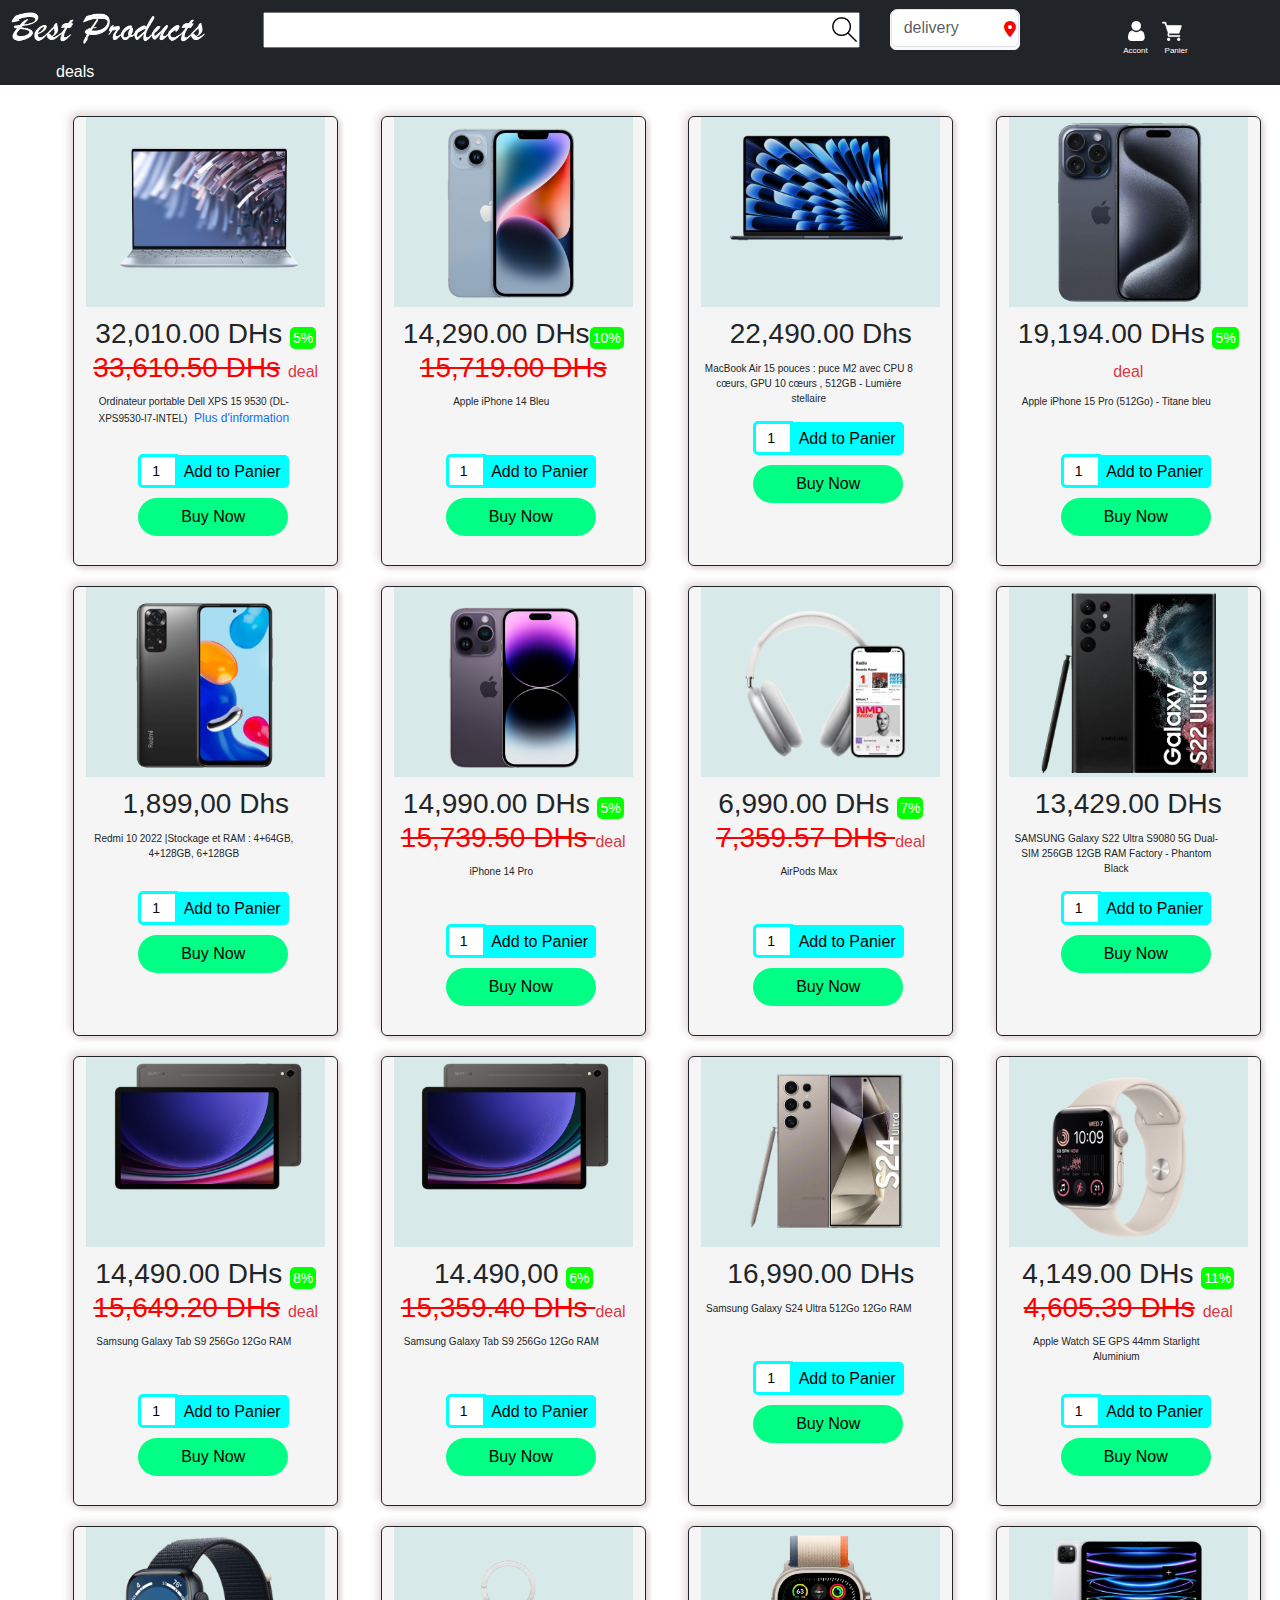
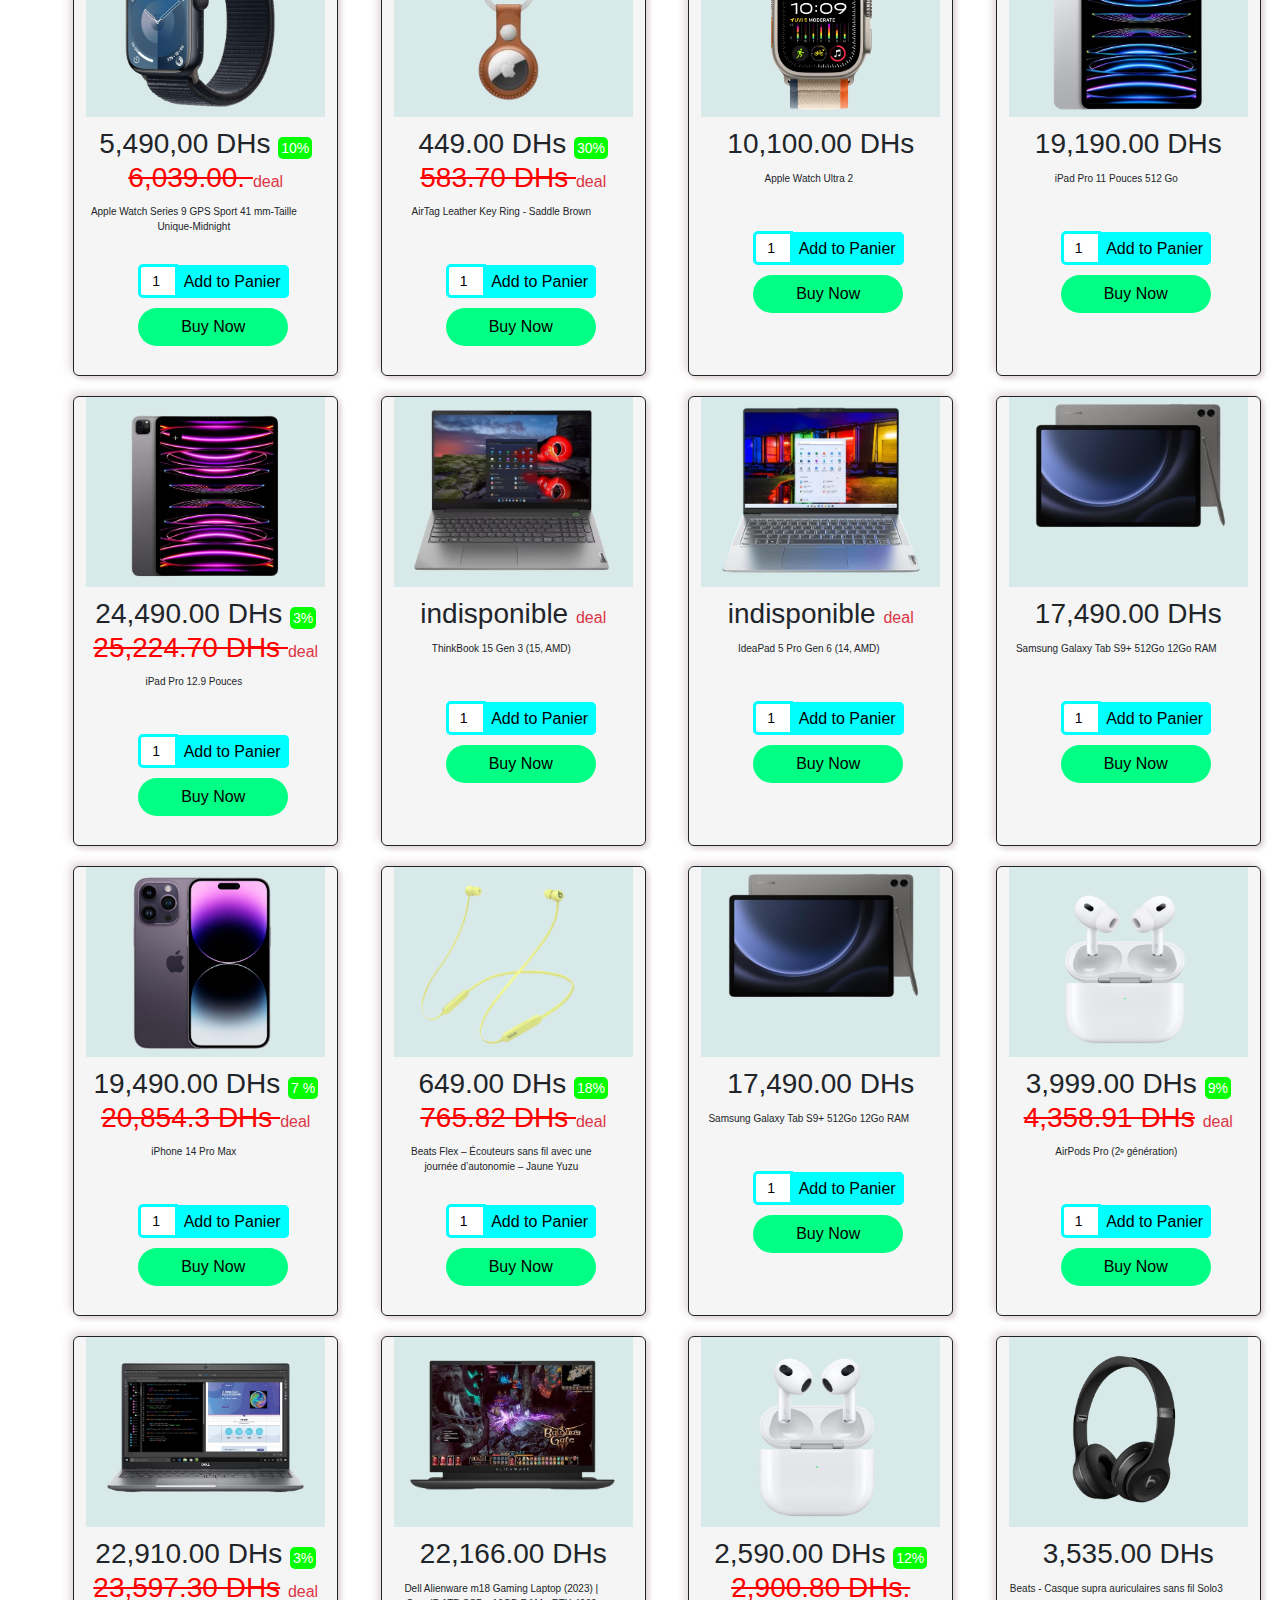
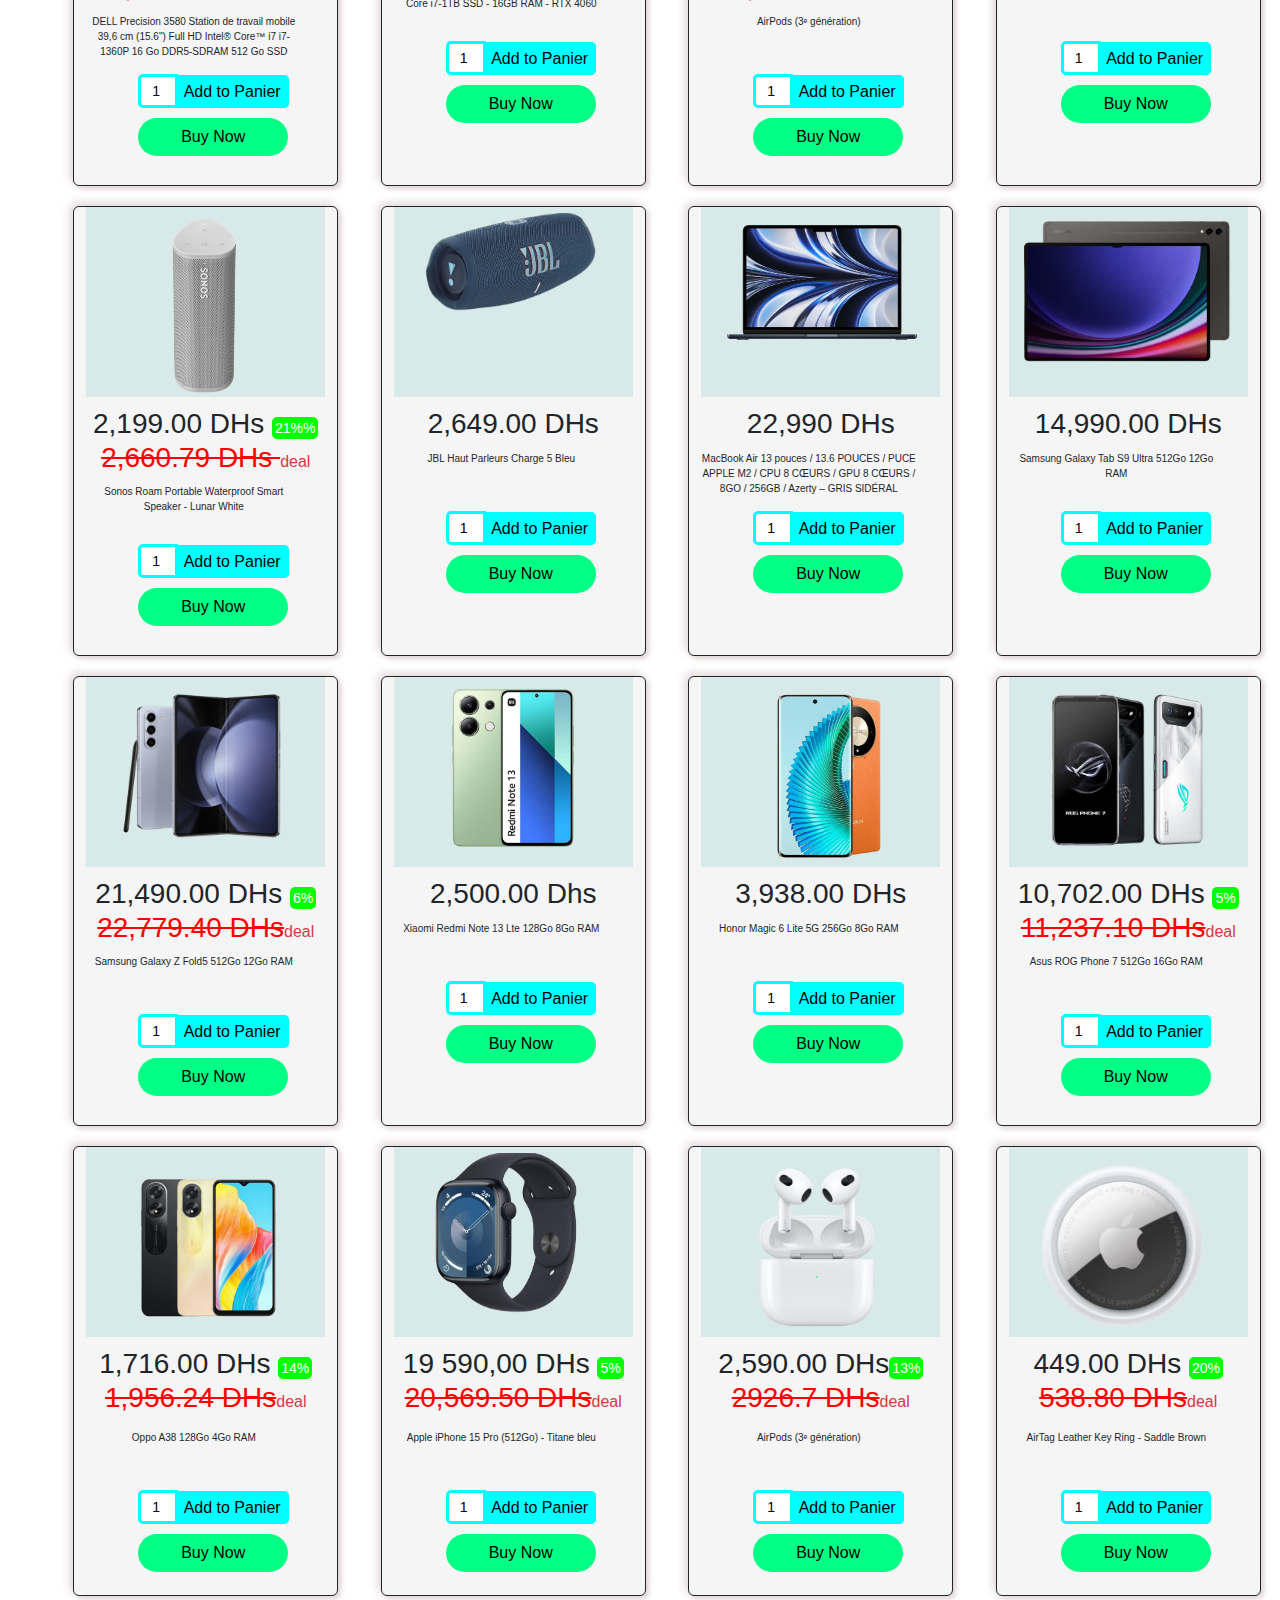
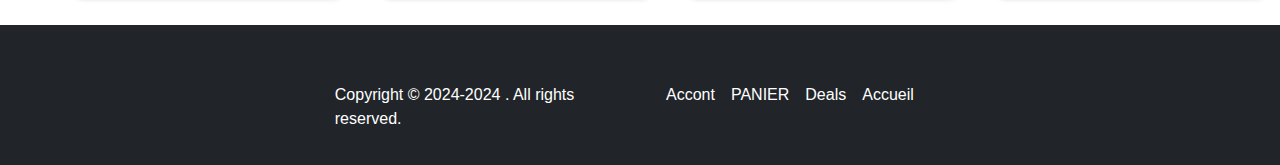
<file: index.html>
<!DOCTYPE html>
<html lang="en">

<head>
    <meta charset="UTF-8">
    <title>Best Products</title>
    <link rel="stylesheet" href="./g css/css 1 de  site web .css">
    <link rel="stylesheet" href="./g css/css 2 de  site web .css">
    <link rel="stylesheet" href="./g css/bootstrap.min.css">
    <link rel="stylesheet" href="https://cdnjs.cloudflare.com/ajax/libs/font-awesome/6.0.0-beta3/css/all.min.css">
</head>

<body>
    <header>
        <div class="fex">
            <div class="totol bg-dark p-2 header">
                <div class="menu text-white z-n1 position-absolute">
                    <img src="./icon/menu-button-of-three-horizontal-lines.png" class="img-icon zind" alt="">

                    <div class="menu-w2  text-dark ">
                        <nav class="navbar navbar-expand-sm  menu-w12 bg-light justify-content-start">
                            <ul class="navbar-nav menu-w12">
                                <li class="nav-item"><a class="nav-link" href="#"> </a></li>
                                <li class="nav-item"><a class="nav-link" href="./Sign Up .html">Sign Up</a></li>
                                <li class="nav-item"><a class="nav-link" href="./Sign In.html">Sign In</a></li>
                                <li class="nav-item"><a class="nav-link" href="./cart.html">PANIER</a></li>
                                <li class="nav-item"><a class="nav-link" href="./deal.html">Deals</a></li>

                            </ul>
                        </nav>
                    </div>
                </div>
                <a href="./index.html">
                    <img src="./icon/logo.png" class="logo">
                </a>
                <div class="form-inpu">
                    <input type="text" class="form res p-1" name="" id="">
                    <img src="./icon/search.png " class="img-icone" alt="">
                </div>
                <div class="btn btn-light buttondeliver p-0">
                    <label for="Countrys" class="form-label  text-dark">delivery :</label>
                    <input class="form-control  conte " style="transform: translate(0px,-34px);" list="Country"
                        name="Countrys" id="Countrys" placeholder="delivery">
                    <datalist id="Country">
                        <option value="Morocco">Morocco</option>
                        <option value="France">France</option>
                        <option value="Japan">Japan</option>
                        <option value="Brazil">Brazil</option>
                        <option value="Australia">Australia</option>
                        <option value="Canada">Canada</option>
                        <option value="SouthAfrica"></option>
                        <option value="India">India</option>
                        <option value="Mexico">Mexico</option>
                        <option value="Italy">Italy</option>
                    </datalist>
                    <i class="fa-solid fa-location-dot"
                        style="color: #ff0000; transform: translate(55px,-63px); height: 20px;"></i>
                </div>
                <div class="snavlimk">
                    <ul class=" navlimk">
                        <li st><a href="./general Account .html"><img src="./icon/user.png" class=" img-icon"></a>
                        </li>
                        <li class="li2"> <a href="./general Account .html"> Accont </a></li>
                        <li class=" wallet"><a href="./cart.html"><img src="./icon/grocery-store.png"
                                    class="img-icon imsg-icon"></a></li>
                        <li class="li3"> <a href="./cart.html"> Panier </a></li>


                    </ul>
                </div>
            </div>
        </div>
        <nav class="navbar bg-dark  hedin  p-0 justify-content-start  text-white">
            <ul class="nav-ul d-flex justify-content-start">
                <li><a href="./deal.html" class="link-nav text-white p-4">deals</a></li>

            </ul>
        </nav>
    </header>
    <!--                                    ///////////////////////////////                                           -->
    <section class="ABC container-fluid">
        <article class=" row  ">






            <div class="Abn  col-sm-4 col-lg-4 col-xl-3  container-fluid">
                <div class="div001">
                    <div class="div002">
                        <a href="./proudac.html"> <img class="img001" src="./aa/7.png" draggable="false" alt=""></a>
                    </div>
                </div>
                <h3 class="h3001"> 32,010.00 DHs <span class="span001"> 5%</span> <span class="span002"> 33,610.50
                        DHs</span> <a href="./Deals.html" class="text-danger link">deal</a></h3>
                <p class="p001">
                    Ordinateur portable Dell XPS 15 9530 (DL-XPS9530-I7-INTEL)<a href="./Product Details.html"
                        class="link text-primary" style="font-size: 12px !important;">&nbsp; Plus d'information </a>
                </p>
                <div class="div003">

                    <div class="div004">
                        <div class="div005">
                            <form action="">

                                <input type="text" id="" class="input001" name=" " value="1 " pattern="[0-9]"
                                    maxlength="3"><a href="./cart.html">
                                    <span class="span003">Add to Panier</span>
                                </a>
                            </form>
                        </div> 
                        <div class="div005">
                            <a href="./pay.html"> <span class="span004">Buy Now</span></a>
                        </div>
                    </div>
                </div>
            </div>

            <!-- /////////////// -->



            <div class="Abn  col-sm-4 col-lg-4 col-xl-3  container-fluid">
                <div class="div001">
                    <div class="div002">
                        <a href="./proudact.html"> <img class="img001" src="./aa/4.png" draggable="false" alt=""></a>
                    </div>
                </div>
                <h3 class="h3001"> 14,290.00 DHs<span class="span001">10%</span> <span class="span002">15,719.00
                        DHs</span></h3>
                <p class="p001">Apple iPhone 14 Bleu</p>
                <div class="div003">

                    <div class="div004">
                        <div class="div005">
                            <form action="">

                                <input type="text" id="" class="input001" name=" " value="1 " pattern="[0-9]"
                                    maxlength="3"><a href="./cart.html">
                                    <span class="span003">Add to Panier</span>
                                </a>
                            </form>
                        </div>
                        <div class="div005">
                            <a href="./pay.html"> <span class="span004">Buy Now</span></a>
                        </div>
                    </div>
                </div>
            </div>


            <!-- ///////    laptob       //////// -->



            <div class="Abn  col-sm-4 col-lg-4 col-xl-3  container-fluid">
                <div class="div001">
                    <div class="div002">
                        <a href="./proudact.html"> <img class="img001" src="./aa/11.png" draggable="false" alt=""></a>
                    </div>
                </div>
                <h3 class="h3001"> 22,490.00 Dhs</h3>
                <p class="p001">MacBook Air 15 pouces : puce M2 avec CPU 8 cœurs, GPU 10 cœurs , 512GB - Lumière
                    stellaire</p>
                <div class="div003">

                    <div class="div004">
                        <div class="div005">
                           <form action="">

                                <input type="text" id="" class="input001" name=" " value="1 " pattern="[0-9]"
                                    maxlength="3"><a href="./cart.html">
                                    <span class="span003">Add to Panier</span>
                                </a>
                            </form>
                        </div>
                        <div class="div005">
                            <a href="./pay.html"> <span class="span004">Buy Now</span></a>
                        </div>
                    </div>
                </div>
            </div>




            <div class="Abn  col-sm-4 col-lg-4 col-xl-3  container-fluid">
                <div class="div001">
                    <div class="div002">
                        <a href="./proudact.html"> <img class="img001" src="./aa/iPhone_15_Pro.png" draggable="false"
                                alt=""></a>
                    </div>
                </div>
                <h3 class="h3001"> 19,194.00 DHs <span class="span001"> 5%</span> <span class="span002"> </span> <a
                        href="./Deals.html" class="text-danger link">deal</a></h3>
                <p class="p001">
                    Apple iPhone 15 Pro (512Go) - Titane bleu
                </p>
                <div class="div003">

                    <div class="div004">
                        <div class="div005">
                            <form action="">

                                <input type="text" id="" class="input001" name=" " value="1 " pattern="[0-9]"
                                    maxlength="3"><a href="./cart.html">
                                    <span class="span003">Add to Panier</span>
                                </a>
                            </form>
                        </div>
                        <div class="div005">
                            <a href="./pay.html"> <span class="span004">Buy Now</span></a>
                        </div>
                    </div>
                </div>
            </div>




            <div class="Abn  col-sm-4 col-lg-4 col-xl-3  container-fluid">
                <div class="div001">
                    <div class="div002">
                        <a href="./proudact.html"> <img class="img001" src="./aa/23.png" draggable="false" alt=""></a>
                    </div>
                </div>
                <h3 class="h3001"> 1,899,00 Dhs</h3>
                <p class="p001">
                    Redmi 10 2022 |Stockage et RAM : 4+64GB, 4+128GB, 6+128GB
                </p>
                <div class="div003">

                    <div class="div004">
                        <div class="div005">
                            <form action="">

                                <input type="text" id="" class="input001" name=" " value="1 " pattern="[0-9]"
                                    maxlength="3"><a href="./cart.html">
                                    <span class="span003">Add to Panier</span>
                                </a>
                            </form>
                        </div>
                        <div class="div005">
                            <a href="./pay.html"> <span class="span004">Buy Now</span></a>
                        </div>
                    </div>
                </div>
            </div>

            <!-- /////////////// -->




            <div class="Abn  col-sm-4 col-lg-4 col-xl-3  container-fluid">
                <div class="div001">
                    <div class="div002">
                        <a href="./proudact.html"> <img class="img001" src="./aa/5.png" draggable="false" alt=""></a>
                    </div>
                </div>
                <h3 class="h3001"> 14,990.00 DHs <span class="span001"> 5%</span> <span class="span002"> 15,739.50 DHs
                    </span> <a href="./Deals.html" class="text-danger link">deal</a></h3>
                <p class="p001">
                    iPhone 14 Pro
                </p>
                <div class="div003">

                    <div class="div004">
                        <div class="div005">
                            <form action="">

                                <input type="text" id="" class="input001" name=" " value="1 " pattern="[0-9]"
                                    maxlength="3"><a href="./cart.html">
                                    <span class="span003">Add to Panier</span>
                                </a>
                            </form>
                        </div>
                        <div class="div005">
                            <a href="./pay.html"> <span class="span004">Buy Now</span></a>
                        </div>
                    </div>
                </div>
            </div>

            <!-- ////////// -->


            <!-- /////////////// -->
            <div class="Abn  col-sm-4 col-lg-4 col-xl-3  container-fluid">
                <div class="div001">
                    <div class="div002">
                        <a href="./proudact.html"> <img class="img001" src="./aa/a2.png" draggable="false" alt=""></a>
                    </div>
                </div>
                <h3 class="h3001"> 6,990.00 DHs <span class="span001"> 7%</span> <span class="span002"> 7,359.57 DHs
                    </span> <a href="./Deals.html" class="text-danger link">deal</a></h3>
                <p class="p001">
                    AirPods Max
                </p>
                <div class="div003">

                    <div class="div004">
                        <div class="div005">
                            <form action="">

                                <input type="text" id="" class="input001" name=" " value="1 " pattern="[0-9]"
                                    maxlength="3"><a href="./cart.html">
                                    <span class="span003">Add to Panier</span>
                                </a>
                            </form>
                        </div>
                        <div class="div005">
                            <a href="./pay.html"> <span class="span004">Buy Now</span></a>
                        </div>
                    </div>
                </div>
            </div>


            <div class="Abn  col-sm-4 col-lg-4 col-xl-3  container-fluid">
                <div class="div001">
                    <div class="div002">
                        <a href="./proudact.html"> <img class="img001" src="./aa/S22.png" draggable="false" alt=""></a>
                    </div>
                </div>
                <h3 class="h3001"> 13,429.00 DHs</h3>
                <p class="p001">
                    SAMSUNG Galaxy S22 Ultra S9080 5G Dual-SIM 256GB 12GB RAM Factory - Phantom Black
                </p>
                <div class="div003">

                    <div class="div004">
                        <div class="div005">
                            <form action="">

                                <input type="text" id="" class="input001" name=" " value="1 " pattern="[0-9]"
                                    maxlength="3"><a href="./cart.html">
                                    <span class="span003">Add to Panier</span>
                                </a>
                            </form>
                        </div>
                        <div class="div005">
                            <a href="./pay.html"> <span class="span004">Buy Now</span></a>
                        </div>
                    </div>
                </div>
            </div>
            <!-- ///////    laptob       //////// -->

            <!-- /////////////// -->

            <div class="Abn  col-sm-4 col-lg-4 col-xl-3  container-fluid">
                <div class="div001">
                    <div class="div002">
                        <a href="./proudact.html"> <img class="img001" src="./aa/20.png" draggable="false" alt=""></a>
                    </div>
                </div>
                <h3 class="h3001"> 14,490.00 DHs <span class="span001"> 8%</span> <span class="span002"> 15,649.20
                        DHs</span> <a href="./Deals.html" class="text-danger link">deal</a></h3>
                <p class="p001">
                    Samsung Galaxy Tab S9 256Go 12Go RAM
                </p>
                <div class="div003">

                    <div class="div004">
                        <div class="div005">
                             <form action="">

                                <input type="text" id="" class="input001" name=" " value="1 " pattern="[0-9]"
                                    maxlength="3"><a href="./cart.html">
                                    <span class="span003">Add to Panier</span>
                                </a>
                            </form>
                        </div>
                        <div class="div005">
                            <a href="./pay.html"> <span class="span004">Buy Now</span></a>
                        </div>
                    </div>
                </div>
            </div>

            <!-- /////////////// -->

            <div class="Abn  col-sm-4 col-lg-4 col-xl-3  container-fluid">
                <div class="div001">
                    <div class="div002">
                        <a href="./proudact.html"> <img class="img001" src="./aa/20.png" draggable="false" alt=""></a>
                    </div>
                </div>
                <h3 class="h3001">14.490,00 <span class="span001"> 6%</span> <span class="span002"> 15,359.40 DHs
                    </span> <a href="./Deals.html" class="text-danger link">deal</a></h3>
                <p class="p001">
                    Samsung Galaxy Tab S9 256Go 12Go RAM
                </p>
                <div class="div003">

                    <div class="div004">
                        <div class="div005">
                            <form action="">

                                <input type="text" id="" class="input001" name=" " value="1 " pattern="[0-9]"
                                    maxlength="3"><a href="./cart.html">
                                    <span class="span003">Add to Panier</span>
                                </a>
                            </form>
                        </div>
                        <div class="div005">
                            <a href="./pay.html"> <span class="span004">Buy Now</span></a>
                        </div>
                    </div>
                </div>
            </div>

            <div class="Abn  col-sm-4 col-lg-4 col-xl-3  container-fluid">
                <div class="div001">
                    <div class="div002">
                        <a href="./proudact.html"> <img class="img001" src="./aa/9.png" draggable="false" alt=""></a>
                    </div>
                </div>
                <h3 class="h3001">16,990.00 DHs </h3>
                <p class="p001">
                    Samsung Galaxy S24 Ultra 512Go 12Go RAM
                </p>
                <div class="div003">

                    <div class="div004">
                        <div class="div005">
                            <form action="">

                                <input type="text" id="" class="input001" name=" " value="1 " pattern="[0-9]"
                                    maxlength="3"><a href="./cart.html">
                                    <span class="span003">Add to Panier</span>
                                </a>
                            </form>
                        </div>
                        <div class="div005">
                            <a href="./pay.html"> <span class="span004">Buy Now</span></a>
                        </div>
                    </div>
                </div>
            </div>


            <!-- /////////////// -->

            <div class="Abn  col-sm-4 col-lg-4 col-xl-3  container-fluid">
                <div class="div001">
                    <div class="div002">
                        <a href="./proudact.html"> <img class="img001" src="./aa/w3.png" draggable="false" alt=""></a>
                    </div>
                </div>
                <h3 class="h3001">4,149.00 DHs <span class="span001"> 11%</span> <span class="span002"> 4,605.39
                        DHs</span> <a href="./Deals.html" class="text-danger link">deal</a></h3>
                <p class="p001">
                    Apple Watch SE GPS 44mm Starlight Aluminium

                </p>
                <div class="div003">

                    <div class="div004">
                        <div class="div005">
                            <form action="">

                                <input type="text" id="" class="input001" name=" " value="1 " pattern="[0-9]"
                                    maxlength="3"><a href="./cart.html">
                                    <span class="span003">Add to Panier</span>
                                </a>
                            </form>
                        </div>
                        <div class="div005">
                            <a href="./pay.html"> <span class="span004">Buy Now</span></a>
                        </div>
                    </div>
                </div>
            </div>


            <!-- ////////// -->

            <div class="Abn  col-sm-4 col-lg-4 col-xl-3  container-fluid">
                <div class="div001">
                    <div class="div002">
                        <a href="./proudact.html"> <img class="img001" src="./aa/w2.png" draggable="false" alt=""></a>
                    </div>
                </div>
                <h3 class="h3001"> 5,490,00 DHs <span class="span001"> 10%</span> <span class="span002"> 6,039.00.
                    </span> <a href="./Deals.html" class="text-danger link">deal</a></h3>
                <p class="p001">
                    Apple Watch Series 9 GPS Sport 41 mm-Taille Unique-Midnight
                </p>
                <div class="div003">

                    <div class="div004">
                        <div class="div005">
                           <form action="">

                                <input type="text" id="" class="input001" name=" " value="1 " pattern="[0-9]"
                                    maxlength="3"><a href="./cart.html">
                                    <span class="span003">Add to Panier</span>
                                </a>
                            </form>
                        </div>
                        <div class="div005">
                            <a href="./pay.html"> <span class="span004">Buy Now</span></a>
                        </div>
                    </div>
                </div>
            </div>


            <!-- /////////////// -->

            <div class="Abn  col-sm-4 col-lg-4 col-xl-3  container-fluid">
                <div class="div001">
                    <div class="div002">
                        <a href="./proudact.html"> <img class="img001" src="./aa/at.png" draggable="false" alt=""></a>
                    </div>
                </div>
                <h3 class="h3001"> 449.00 DHs <span class="span001"> 30%</span> <span class="span002"> 583.70 DHs
                    </span> <a href="./Deals.html" class="text-danger link">deal</a></h3>
                <p class="p001">
                    AirTag Leather Key Ring - Saddle Brown
                </p>
                <div class="div003">

                    <div class="div004">
                        <div class="div005">
                            <form action="">

                                <input type="text" id="" class="input001" name=" " value="1 " pattern="[0-9]"
                                    maxlength="3"><a href="./cart.html">
                                    <span class="span003">Add to Panier</span>
                                </a>
                            </form>
                        </div>
                        <div class="div005">
                            <a href="./pay.html"> <span class="span004">Buy Now</span></a>
                        </div>
                    </div>
                </div>
            </div>


            <div class="Abn  col-sm-4 col-lg-4 col-xl-3  container-fluid">
                <div class="div001">
                    <div class="div002">
                        <a href="./proudact.html"> <img class="img001" src="./aa/w1.png" draggable="false" alt=""></a>
                    </div>
                </div>
                <h3 class="h3001"> 10,100.00 DHs</h3>
                <p class="p001">
                    Apple Watch Ultra 2
                </p>
                <div class="div003">

                    <div class="div004">
                        <div class="div005">
                            <form action="">

                                <input type="text" id="" class="input001" name=" " value="1 " pattern="[0-9]"
                                    maxlength="3"><a href="./cart.html">
                                    <span class="span003">Add to Panier</span>
                                </a>
                            </form>
                        </div>
                        <div class="div005">
                            <a href="./pay.html"> <span class="span004">Buy Now</span></a>
                        </div>
                    </div>
                </div>
            </div>



            <div class="Abn  col-sm-4 col-lg-4 col-xl-3  container-fluid">
                <div class="div001">
                    <div class="div002">
                        <a href="./proudact.html"> <img class="img001" src="./aa/2.png" draggable="false" alt=""></a>
                    </div>
                </div>
                <h3 class="h3001"> 19,190.00 DHs </h3>
                <p class="p001">
                    iPad Pro 11 Pouces 512 Go
                </p>
                <div class="div003">

                    <div class="div004">
                        <div class="div005">
                            <form action="">

                                <input type="text" id="" class="input001" name=" " value="1 " pattern="[0-9]"
                                    maxlength="3"><a href="./cart.html">
                                    <span class="span003">Add to Panier</span>
                                </a>
                            </form>
                        </div>
                        <div class="div005">
                            <a href="./pay.html"> <span class="span004">Buy Now</span></a>
                        </div>
                    </div>
                </div>
            </div>
            <!-- ///////////////////// -->

            <!-- ///////////////////// -->

            <div class="Abn  col-sm-4 col-lg-4 col-xl-3  container-fluid">
                <div class="div001">
                    <div class="div002">
                        <a href="./proudact.html"> <img class="img001" src="./aa/3.png" draggable="false" alt=""></a>
                    </div>
                </div>
                <h3 class="h3001"> 24,490.00 DHs <span class="span001"> 3%</span> <span class="span002"> 25,224.70 DHs
                    </span> <a href="./Deals.html" class="text-danger link">deal</a></h3>
                <p class="p001">
                    iPad Pro 12.9 Pouces

                </p>
                <div class="div003">

                    <div class="div004">
                        <div class="div005">
                            <form action="">

                                <input type="text" id="" class="input001" name=" " value="1 " pattern="[0-9]"
                                    maxlength="3"><a href="./cart.html">
                                    <span class="span003">Add to Panier</span>
                                </a>
                            </form>
                        </div>
                        <div class="div005">
                            <a href="./pay.html"> <span class="span004">Buy Now</span></a>
                        </div>
                    </div>
                </div>
            </div>
            <!-- /////////////// -->

            <div class="Abn  col-sm-4 col-lg-4 col-xl-3  container-fluid">
                <div class="div001">
                    <div class="div002">
                        <a href="./proudact.html"> <img class="img001" src="./aa/25.png" draggable="false" alt=""></a>
                    </div>
                </div>
                <h3 class="h3001"> indisponible</span>
                    <a href="./Deals.html" class="text-danger link">deal</a>
                </h3>
                <p class="p001">
                    ThinkBook 15 Gen 3 (15, AMD)

                </p>
                <div class="div003">

                    <div class="div004">
                        <div class="div005">
                            <form action="">

                                <input type="text" id="" class="input001" name=" " value="1 " pattern="[0-9]"
                                    maxlength="3"><a href="./cart.html">
                                    <span class="span003">Add to Panier</span>
                                </a>
                            </form>
                        </div>
                        <div class="div005">
                            <a href="./pay.html"> <span class="span004">Buy Now</span></a>
                        </div>
                    </div>
                </div>
            </div>
            <div class="Abn  col-sm-4 col-lg-4 col-xl-3  container-fluid">
                <div class="div001">
                    <div class="div002">
                        <a href="./proudact.html"> <img class="img001" src="./aa/24.png" draggable="false" alt=""></a>
                    </div>
                </div>
                <h3 class="h3001"> indisponible</span>
                    <a href="./Deals.html" class="text-danger link">deal</a>
                </h3>
                <p class="p001">
                    IdeaPad 5 Pro Gen 6 (14, AMD)
                </p>
                <div class="div003">

                    <div class="div004">
                        <div class="div005">
                             <form action="">

                                <input type="text" id="" class="input001" name=" " value="1 " pattern="[0-9]"
                                    maxlength="3"><a href="./cart.html">
                                    <span class="span003">Add to Panier</span>
                                </a>
                            </form>
                        </div>
                        <div class="div005">
                            <a href="./pay.html"> <span class="span004">Buy Now</span></a>
                        </div>
                    </div>
                </div>
            </div>


            <!-- ///////////////////// -->


            <div class="Abn  col-sm-4 col-lg-4 col-xl-3  container-fluid">
                <div class="div001">
                    <div class="div002">
                        <a href="./proudact.html"> <img class="img001" src="./aa/21.png" draggable="false" alt=""></a>
                    </div>
                </div>
                <h3 class="h3001"> 17,490.00 DHs</h3>
                <p class="p001">
                    Samsung Galaxy Tab S9+ 512Go 12Go RAM
                </p>
                <div class="div003">

                    <div class="div004">
                        <div class="div005">
                            <form action="">

                                <input type="text" id="" class="input001" name=" " value="1 " pattern="[0-9]"
                                    maxlength="3"><a href="./cart.html">
                                    <span class="span003">Add to Panier</span>
                                </a>
                            </form>
                        </div>
                        <div class="div005">
                            <a href="./pay.html"> <span class="span004">Buy Now</span></a>
                        </div>
                    </div>
                </div>
            </div>
            <!-- /////////////// -->




            <div class="Abn  col-sm-4 col-lg-4 col-xl-3  container-fluid">
                <div class="div001">
                    <div class="div002">
                        <a href="./proudact.html"> <img class="img001" src="./aa/6.png" draggable="false" alt=""></a>
                    </div>
                </div>
                <h3 class="h3001"> 19,490.00 DHs <span class="span001"> 7 %</span> <span class="span002"> 20,854.3 DHs
                    </span> <a href="./Deals.html" class="text-danger link">deal</a></h3>
                <p class="p001">
                    iPhone 14 Pro Max
                </p>
                <div class="div003">

                    <div class="div004">
                        <div class="div005">
                            <form action="">

                                <input type="text" id="" class="input001" name=" " value="1 " pattern="[0-9]"
                                    maxlength="3"><a href="./cart.html">
                                    <span class="span003">Add to Panier</span>
                                </a>
                            </form>
                        </div>
                        <div class="div005">
                            <a href="./pay.html"> <span class="span004">Buy Now</span></a>
                        </div>
                    </div>
                </div>
            </div>

            <div class="Abn  col-sm-4 col-lg-4 col-xl-3  container-fluid">
                <div class="div001">
                    <div class="div002">
                        <a href="./proudact.html"> <img class="img001" src="./aa/a5.png" draggable="false" alt=""></a>
                    </div>
                </div>
                <h3 class="h3001"> 649.00 DHs <span class="span001"> 18%</span> <span class="span002"> 765.82 DHs
                    </span> <a href="./Deals.html" class="text-danger link">deal</a></h3>
                <p class="p001">
                    Beats Flex – Écouteurs sans fil avec une journée d’autonomie – Jaune Yuzu

                </p>
                <div class="div003">

                    <div class="div004">
                        <div class="div005">
                           <form action="">

                                <input type="text" id="" class="input001" name=" " value="1 " pattern="[0-9]"
                                    maxlength="3"><a href="./cart.html">
                                    <span class="span003">Add to Panier</span>
                                </a>
                            </form>
                        </div>
                        <div class="div005">
                            <a href="./pay.html"> <span class="span004">Buy Now</span></a>
                        </div>
                    </div>
                </div>
            </div>
            <!-- ///////    laptob       //////// -->



            <div class="Abn  col-sm-4 col-lg-4 col-xl-3  container-fluid">
                <div class="div001">
                    <div class="div002">
                        <a href="./proudact.html"> <img class="img001" src="./aa/21.png" draggable="false" alt=""></a>
                    </div>
                </div>
                <h3 class="h3001"> 17,490.00 DHs

                </h3>
                <p class="p001">
                    Samsung Galaxy Tab S9+ 512Go 12Go RAM

                </p>
                <div class="div003">

                    <div class="div004">
                        <div class="div005">
                            <form action="">

                                <input type="text" id="" class="input001" name=" " value="1 " pattern="[0-9]"
                                    maxlength="3"><a href="./cart.html">
                                    <span class="span003">Add to Panier</span>
                                </a>
                            </form>
                        </div>
                        <div class="div005">
                            <a href="./pay.html"> <span class="span004">Buy Now</span></a>
                        </div>
                    </div>
                </div>
            </div>
            <!-- /////////////// -->


            <div class="Abn  col-sm-4 col-lg-4 col-xl-3  container-fluid">
                <div class="div001">
                    <div class="div002">
                        <a href="./proudact.html"> <img class="img001" src="./aa/a1.png" draggable="false" alt=""></a>
                    </div>
                </div>
                <h3 class="h3001"> 3,999.00 DHs <span class="span001">9%</span> <span class="span002">4,358.91
                        DHs</span>
                    <a href="./Deals.html" class="text-danger link">deal</a>
                </h3>
                <p class="p001">
                    AirPods Pro (2ᵉ génération)
                </p>
                <div class="div003">

                    <div class="div004">
                        <div class="div005">
                            <form action="">

                                <input type="text" id="" class="input001" name=" " value="1 " pattern="[0-9]"
                                    maxlength="3"><a href="./cart.html">
                                    <span class="span003">Add to Panier</span>
                                </a>
                            </form>
                        </div>
                        <div class="div005">
                            <a href="./pay.html"> <span class="span004">Buy Now</span></a>
                        </div>
                    </div>
                </div>
            </div>




            <!-- ///////    laptob       //////// -->


            <!-- ///////    laptob       //////// -->

            <div class="Abn  col-sm-4 col-lg-4 col-xl-3  container-fluid">
                <div class="div001">
                    <div class="div002">
                        <a href="./proudact.html"> <img class="img001" src="./aa/12.png" draggable="false" alt=""></a>
                    </div>
                </div>
                <h3 class="h3001"> 22,910.00 DHs <span class="span001">3%</span> <span class="span002">23,597.30
                        DHs</span>
                    <a href="./Deals.html" class="text-danger link">deal</a>
                </h3>
                <p class="p001">
                    DELL Precision 3580 Station de travail mobile 39,6 cm (15.6") Full HD Intel® Core™ i7 i7-1360P 16 Go
                    DDR5-SDRAM 512 Go SSD

                </p>
                <div class="div003">

                    <div class="div004">
                        <div class="div005">
                            <form action="">

                                <input type="text" id="" class="input001" name=" " value="1 " pattern="[0-9]"
                                    maxlength="3"><a href="./cart.html">
                                    <span class="span003">Add to Panier</span>
                                </a>
                            </form>
                        </div>
                        <div class="div005">
                            <a href="./pay.html"> <span class="span004">Buy Now</span></a>
                        </div>
                    </div>
                </div>
            </div>


            <div class="Abn  col-sm-4 col-lg-4 col-xl-3  container-fluid">
                <div class="div001">
                    <div class="div002">
                        <a href="./proudact.html"> <img class="img001" src="./aa/13.png" draggable="false" alt=""></a>
                    </div>
                </div>
                <h3 class="h3001"> 22,166.00 DHs
                </h3>
                <p class="p001">Dell Alienware m18 Gaming Laptop (2023) | Core i7-1TB SSD - 16GB RAM - RTX 4060 </p>
                <div class="div003">

                    <div class="div004">
                        <div class="div005">
                            <form action="">

                                <input type="text" id="" class="input001" name=" " value="1 " pattern="[0-9]"
                                    maxlength="3"><a href="./cart.html">
                                    <span class="span003">Add to Panier</span>
                                </a>
                            </form>
                        </div>
                        <div class="div005">
                            <a href="./pay.html"> <span class="span004">Buy Now</span></a>
                        </div>
                    </div>
                </div>
            </div>

            <!-- /////////////// -->

            <div class="Abn  col-sm-4 col-lg-4 col-xl-3  container-fluid">
                <div class="div001">
                    <div class="div002">
                        <a href="./proudact.html"> <img class="img001" src="./aa/a3.png" draggable="false" alt=""></a>
                    </div>
                </div>
                <h3 class="h3001"> 2,590.00 DHs <span class="span001"> 12%</span> <span class="span002"> 2,900.80 DHs.
                    </span></h3>
                <p class="p001">

                    AirPods (3ᵉ génération)
                </p>
                <div class="div003">

                    <div class="div004">
                        <div class="div005">
                            <form action="">

                                <input type="text" id="" class="input001" name=" " value="1 " pattern="[0-9]"
                                    maxlength="3"><a href="./cart.html">
                                    <span class="span003">Add to Panier</span>
                                </a>
                            </form>
                        </div>
                        <div class="div005">
                            <a href="./pay.html"> <span class="span004">Buy Now</span></a>
                        </div>
                    </div>
                </div>
            </div>




            <div class="Abn  col-sm-4 col-lg-4 col-xl-3  container-fluid">
                <div class="div001">
                    <div class="div002">
                        <a href="./proudact.html"> <img class="img001" src="./aa/a7.png" draggable="false" alt=""></a>
                    </div>
                </div>
                <h3 class="h3001"> 3,535.00 DHs</h3>
                <p class="p001">

                    Beats - Casque supra auriculaires sans fil Solo3
                </p>
                <div class="div003">

                    <div class="div004">
                        <div class="div005">
                            <form action="">

                                <input type="text" id="" class="input001" name=" " value="1 " pattern="[0-9]"
                                    maxlength="3"><a href="./cart.html">
                                    <span class="span003">Add to Panier</span>
                                </a>
                            </form>
                        </div>
                        <div class="div005">
                            <a href="./pay.html"> <span class="span004">Buy Now</span></a>
                        </div>
                    </div>
                </div>
            </div>



            <div class="Abn  col-sm-4 col-lg-4 col-xl-3  container-fluid">
                <div class="div001">
                    <div class="div002">
                        <a href="./proudact.html"> <img class="img001" src="./aa/a6.png" draggable="false" alt=""></a>
                    </div>
                </div>
                <h3 class="h3001">2,199.00 DHs <span class="span001">21%%</span> <span class="span002">2,660.79 DHs
                    </span> <a href="./Deals.html" class="text-danger link">deal</a></h3>
                <p class="p001">

                    Sonos Roam Portable Waterproof Smart Speaker - Lunar White
                </p>
                <div class="div003">

                    <div class="div004">
                        <div class="div005">
                             <form action="">

                                <input type="text" id="" class="input001" name=" " value="1 " pattern="[0-9]"
                                    maxlength="3"><a href="./cart.html">
                                    <span class="span003">Add to Panier</span>
                                </a>
                            </form>
                        </div>
                        <div class="div005">
                            <a href="./pay.html"> <span class="span004">Buy Now</span></a>
                        </div>
                    </div>
                </div>
            </div>




            <div class="Abn  col-sm-4 col-lg-4 col-xl-3  container-fluid">
                <div class="div001">
                    <div class="div002">
                        <a href="./proudact.html"> <img class="img001" src="./aa/a4.png" draggable="false" alt=""></a>
                    </div>
                </div>
                <h3 class="h3001"> 2,649.00 DHs </h3>
                <p class="p001">

                    JBL Haut Parleurs Charge 5 Bleu
                </p>
                <div class="div003">

                    <div class="div004">
                        <div class="div005">
                             <form action="">

                                <input type="text" id="" class="input001" name=" " value="1 " pattern="[0-9]"
                                    maxlength="3"><a href="./cart.html">
                                    <span class="span003">Add to Panier</span>
                                </a>
                            </form>
                        </div>
                        <div class="div005">
                            <a href="./pay.html"> <span class="span004">Buy Now</span></a>
                        </div>
                    </div>
                </div>
            </div>

            <!-- ///////    laptob      //////// -->


            <div class="Abn  col-sm-4 col-lg-4 col-xl-3  container-fluid">
                <div class="div001">
                    <div class="div002">
                        <a href="./proudact.html"> <img class="img001" src="./aa/10.png" draggable="false" alt=""></a>
                    </div>
                </div>
                <h3 class="h3001"> 22,990 DHs</h3>
                <p class="p001">

                    MacBook Air 13 pouces / 13.6 POUCES / PUCE APPLE M2 / CPU 8 CŒURS / GPU 8 CŒURS / 8GO /
                    256GB / Azerty – GRIS SIDÉRAL
                </p>
                <div class="div003">

                    <div class="div004">
                        <div class="div005">
                           <form action="">

                                <input type="text" id="" class="input001" name=" " value="1 " pattern="[0-9]"
                                    maxlength="3"><a href="./cart.html">
                                    <span class="span003">Add to Panier</span>
                                </a>
                            </form>
                        </div>
                        <div class="div005">
                            <a href="./pay.html"> <span class="span004">Buy Now</span></a>
                        </div>
                    </div>
                </div>
            </div>




            <div class="Abn  col-sm-4 col-lg-4 col-xl-3  container-fluid">
                <div class="div001">
                    <div class="div002">
                        <a href="./proudact.html"> <img class="img001" src="./aa/22.png" draggable="false" alt=""></a>
                    </div>
                </div>
                <h3 class="h3001"> 14,990.00 DHs </span></h3>
                <p class="p001">
                    Samsung Galaxy Tab S9 Ultra 512Go 12Go RAM

                </p>
                <div class="div003">

                    <div class="div004">
                        <div class="div005">
                            <form action="">

                                <input type="text" id="" class="input001" name=" " value="1 " pattern="[0-9]"
                                    maxlength="3"><a href="./cart.html">
                                    <span class="span003">Add to Panier</span>
                                </a>
                            </form>
                        </div>
                        <div class="div005">
                            <a href="./pay.html"> <span class="span004">Buy Now</span></a>
                        </div>
                    </div>
                </div>
            </div>

            <div class="Abn  col-sm-4 col-lg-4 col-xl-3  container-fluid">
                <div class="div001">
                    <div class="div002">
                        <a href="./proudact.html"> <img class="img001" src="./aa/14.png" draggable="false" alt=""></a>
                    </div>
                </div>
                <h3 class="h3001"> 21,490.00 DHs <span class="span001">6%</span> <span class="span002">22,779.40
                        DHs</span><a href="./Deals.html" class="text-danger link">deal</a></h3>
                <p class="p001">
                    Samsung Galaxy Z Fold5 512Go 12Go RAM
                </p>
                <div class="div003">

                    <div class="div004">
                        <div class="div005">
                             <form action="">

                                <input type="text" id="" class="input001" name=" " value="1 " pattern="[0-9]"
                                    maxlength="3"><a href="./cart.html">
                                    <span class="span003">Add to Panier</span>
                                </a>
                            </form>
                        </div>
                        <div class="div005">
                            <a href="./pay.html"> <span class="span004">Buy Now</span></a>
                        </div>
                    </div>
                </div>
            </div>



            <div class="Abn  col-sm-4 col-lg-4 col-xl-3  container-fluid">
                <div class="div001">
                    <div class="div002">
                        <a href="./proudact.html"> <img class="img001" src="./aa/15.png" draggable="false" alt=""></a>
                    </div>
                </div>
                <h3 class="h3001"> 2,500.00 Dhs </h3>
                <p class="p001">Xiaomi Redmi Note 13 Lte 128Go 8Go RAM</p>
                <div class="div003">

                    <div class="div004">
                        <div class="div005">
                            <form action="">

                                <input type="text" id="" class="input001" name=" " value="1 " pattern="[0-9]"
                                    maxlength="3"><a href="./cart.html">
                                    <span class="span003">Add to Panier</span>
                                </a>
                            </form>
                        </div>
                        <div class="div005">
                            <a href="./pay.html"> <span class="span004">Buy Now</span></a>
                        </div>
                    </div>
                </div>
            </div>


            <!-- /////////////// -->


            <div class="Abn  col-sm-4 col-lg-4 col-xl-3  container-fluid">
                <div class="div001">
                    <div class="div002">
                        <a href="./proudact.html"> <img class="img001" src="./aa/16.png" draggable="false" alt=""></a>
                    </div>
                </div>
                <h3 class="h3001">3,938.00 DHs </span></h3>
                <p class="p001">

                    Honor Magic 6 Lite 5G 256Go 8Go RAM
                </p>
                <div class="div003">

                    <div class="div004">
                        <div class="div005">
                             <form action="">

                                <input type="text" id="" class="input001" name=" " value="1 " pattern="[0-9]"
                                    maxlength="3"><a href="./cart.html">
                                    <span class="span003">Add to Panier</span>
                                </a>
                            </form>
                        </div>
                        <div class="div005">
                            <a href="./pay.html"> <span class="span004">Buy Now</span></a>
                        </div>
                    </div>
                </div>
            </div>
            <!-- /////////////// -->



            <div class="Abn  col-sm-4 col-lg-4 col-xl-3  container-fluid">
                <div class="div001">
                    <div class="div002">
                        <a href="./proudact.html"> <img class="img001" src="./aa/17.png" draggable="false" alt=""></a>
                    </div>
                </div>
                <h3 class="h3001"> 10,702.00 DHs <span class="span001">5%</span> <span class="span002">11,237.10
                        DHs</span><a href="./Deals.html" class="text-danger link">deal</a></h3>
                <p class="p001">
                    Asus ROG Phone 7 512Go 16Go RAM
                </p>
                <div class="div003">

                    <div class="div004">
                        <div class="div005">
                            <form action="">

                                <input type="text" id="" class="input001" name=" " value="1 " pattern="[0-9]"
                                    maxlength="3"><a href="./cart.html">
                                    <span class="span003">Add to Panier</span>
                                </a>
                            </form>
                        </div>
                        <div class="div005">
                            <a href="./pay.html"> <span class="span004">Buy Now</span></a>
                        </div>
                    </div>
                </div>
            </div>


            <div class="Abn  col-sm-4 col-lg-4 col-xl-3  container-fluid">
                <div class="div001">
                    <div class="div002">
                        <a href="./proudact.html"> <img class="img001" src="./aa/18.png" draggable="false" alt=""></a>
                    </div>
                </div>
                <h3 class="h3001"> 1,716.00 DHs <span class="span001">14%</span> <span class="span002">1,956.24
                        DHs</span><a href="./Deals.html" class="text-danger link">deal</a></p>
                </h3>
                <p class="p001">Oppo A38 128Go 4Go RAM</p>
                <div class="div003">

                    <div class="div004">
                        <div class="div005">
                           <form action="">

                                <input type="text" id="" class="input001" name=" " value="1 " pattern="[0-9]"
                                    maxlength="3"><a href="./cart.html">
                                    <span class="span003">Add to Panier</span>
                                </a>
                            </form>
                        </div>
                        <div class="div005">
                            <a href="./pay.html"> <span class="span004">Buy Now</span></a>
                        </div>
                    </div>
                </div>
            </div>
            <!-- /////////////// -->
            <div class="Abn  col-sm-4 col-lg-4 col-xl-3  container-fluid">
                <div class="div001">
                    <div class="div002">
                        <a href="./proudact.html"> <img class="img001" src="./aa/19.png" draggable="false" alt=""></a>
                    </div>
                </div>
                <h3 class="h3001"> 19 590,00 DHs <span class="span001">5%</span> <span class="span002"> 20,569.50
                        DHs</span><a href="./Deals.html" class="text-danger link">deal</a></p>
                </h3>
                <p class="p001">Apple iPhone 15 Pro (512Go) - Titane bleu
                </p>
                <div class="div003">

                    <div class="div004">
                        <div class="div005">
                             <form action="">

                                <input type="text" id="" class="input001" name=" " value="1 " pattern="[0-9]"
                                    maxlength="3"><a href="./cart.html">
                                    <span class="span003">Add to Panier</span>
                                </a>
                            </form>
                        </div>
                        <div class="div005">
                            <a href="./pay.html"> <span class="span004">Buy Now</span></a>
                        </div>
                    </div>
                </div>
            </div>



            <div class="Abn  col-sm-4 col-lg-4 col-xl-3  container-fluid">
                <div class="div001">
                    <div class="div002">
                        <a href="./proudact.html"> <img class="img001" src="./aa/a3.png" draggable="false" alt=""></a>
                    </div>
                </div>
                <h3 class="h3001"> 2,590.00 DHs<span class="span001">13%</span> <span class="span002">2926.7
                        DHs</span><a href="./Deals.html" class="text-danger link">deal</a></p>
                </h3>
                <p class="p001">AirPods (3ᵉ génération)</p>
                <div class="div003">

                    <div class="div004">
                        <div class="div005">
                            <form action="">

                                <input type="text" id="" class="input001" name=" " value="1 " pattern="[0-9]"
                                    maxlength="3"><a href="./cart.html">
                                    <span class="span003">Add to Panier</span>
                                </a>
                            </form>
                        </div>
                        <div class="div005">
                            <a href="./pay.html"> <span class="span004">Buy Now</span></a>
                        </div>
                    </div>
                </div>
            </div>



            <div class="Abn  col-sm-4 col-lg-4 col-xl-3  container-fluid">
                <div class="div001">
                    <div class="div002">
                        <a href="./proudact.html"> <img class="img001" src="./aa/at1.png" draggable="false" alt=""></a>
                    </div>
                </div>
                <h3 class="h3001"> 449.00 DHs <span class="span001">20%</span> <span class="span002">538.80
                        DHs</span><a href="./Deals.html" class="text-danger link">deal</a></p>
                </h3>
                <p class="p001">AirTag Leather Key Ring - Saddle Brown</p>
                <div class="div003">

                    <div class="div004">
                        <div class="div005">
                            <form action="">

                                <input type="text" id="" class="input001" name=" " value="1 " pattern="[0-9]"
                                    maxlength="3"><a href="./cart.html">
                                    <span class="span003">Add to Panier</span>
                                </a>
                            </form>
                        </div>
                        <div class="div005">
                            <a href="./pay.html"> <span class="span004">Buy Now</span></a>
                        </div>
                    </div>
                </div>
            </div>
        </article>
    </section>

    <footer class="bg-dark text-white mt-5 ">
        <div class="row">
            <div class="col pt-4">Copyright © 2024-2024 . All rights reserved.</div>
            <div class="col nav">
                <nav class="navbar navbar-expand-sm p-0">
                    <div class="container-fluid">
                        <!-- Liens -->
                        <ul class="navbar-nav ">

                            <li class="nav-item"><a class="nav-link text-white" href="./general Account .html"
                                    target="_blank">Accont</a></li>
                            <li class="nav-item"><a class="nav-link text-white" href="./cart.html"
                                    target="_blank">PANIER</a></li>
                            <li class="nav-item"><a class="nav-link text-white" href="./deal.html"
                                    target="_blank">Deals</a></li>
                            <li class="nav-item"><a class="nav-link text-white" href="./index.html">Accueil</a>
                            </li>

                        </ul>
                    </div>
                </nav>

            </div>
        </div>
    </footer>
    <script src="./js/bootstrap.bundle.min.js"></script>
</body>

</html>



<!-- <a href="mailto:bilalzouine9@gmail.com">coll me</a> -->
</file>
<file: g css/css 1 de  site web .css>
* {
    padding: 0;
    margin: 0;
    box-sizing: border-box;
    font-family: Arial, Helvetica, sans-serif;
    list-style: none;
}





.wh {
    height: 100px !important;
    width: 100px !important;
    position: relative;
    top: 8px;

}
.Addrescc{
    width: 120% !important;
}

.PANIER {
    background-color: #eaeded;

}

.article2 {
    height: 220px !important;
    padding-top: 10px;

}

.ccc {
    width: 380px;
    position: relative;
    top: -30px;
    right: 45px;
}

.img-icone,
.cart,
.Buya,
.img1,
.img-proudact,
.form-inpu,
.hedin {
    position: relative;
}

.logo {
    width: 140px;
    opacity: 0, 1;
}

.img-icon {
    width: 20px;
    z-index: 2;
}

.img-icone {
    width: 35px;
    right: 33px;
}

.conta,
.contaa {
    position: absolute;
    z-index: -11;
}

.body {
    background-color: #000;
    width: 100px;
    height: 100px;

}

.snavlimk {
    width: 18%;
}

.navlimk {
    display: flex;
    justify-content: space-between;
    align-items: center;
    width: 55%;
    margin: auto;


}

.form-control {
    position: relative;
    right: 40px !important;
}

.menu-w12 {
    z-index: -100;
    opacity: 0;
}

.hedin {

    top: 60px !important;
    height: 25px !important;


}

.sup {
    position: absolute;
    top: 0;
    right: -108% !important;

}

.ere {
    position: relative;
}

.fex {
    position: fixed;
    top: 0;
    width: 100%;
    z-index: 100;
}




.link-nav {
    text-decoration: none;
}

.link-nav:hover {
    text-decoration: underline;
    color: cadetblue !important;
}

.totol {
    display: flex;
    justify-content: space-between;
    align-items: center;
}

.logo {
    width: 200px;

}

.buttondeliver {
    width: 80px;

}

.buttondeliver:hover {
    background-color: #fff;
    color: #000;

}

.cartm {
    width: 70%;
    padding-left: 35px;

}

.form-inpu {
    width: 50%;
    display: flex;
    justify-content: end;
    align-items: center;

    left: 30px;
}

.form-inpu input {
    width: 100%;
}

.tol {
    height: 200px;
    background-color: aliceblue;
}

.continier {
    height: 80%;
    width: 100%;
    border-radius: 5px;
    /* transform: translate(-15px,0); */
}

.hvh {
    /* | */
    /* color: #fff; */
    width: 10px;
    position: relative;
    left: -20px;
}


/*  cart    */
.products {
    background-color: #f5f5f5;
    width: 270px;
    height: 450px;
    font-size: 10px;
    border-radius: 6px;
    padding: 10px 20px !important;
    box-shadow: 3px 3px 5px rgb(224, 214, 214), -3px -3px 10px rgb(224, 214, 214);
    transition: ease;
}

.products:hover {
    /* box-shadow: 
    
    320px 450px 5000px rgba(150, 145, 145,0.5) , 840px 450px 5000px rgba(150, 145, 145,0.5) , 580px 450px 5000px rgba(150, 145, 145,0.5) , -300px -450px 5000px rgba(150, 145, 145,0.5) , 60px 450px 5000px rgba(150, 145, 145,0.5) ,-210px 450px 5000px rgba(150, 145, 145,0.5) , */
    /* box-shadow: 3px 3px 1000px rgb(150, 145, 145),-3px -3px 10px rgb(150, 145, 145); */

    transition-delay: 1s;
}

.div1 {
    height: auto;
    overflow: hidden;
}
.contini{
    position: relative;
    bottom: 40px;
}
.div101 {
    width: 60%;
    margin: auto;
}

.container-d {
    height: 100% !important;

}

.fg {
    margin: 0px auto 2px auto;
    font-size: 14px;
    white-space: nowrap;
    text-align: center !important;
    color: red !important;
    width: 100%;
}

.leine {

    left: -5px;
}



.div2 {
    border-radius: 3px;
    background-color: #e4cdce;
    color: #e33246;
    padding: 2px !important;


}

.Buy {
    background-color: green !important;
    color: #fff !important;
    margin-top: 8px !important;
    width: 205px !important;
    border-radius: 25px !important;
    margin: auto;


}

.col-sm-12 .Buy {
    background-color: #246 !important;
    transform: translate(26px);
    width: 180px !important;

}

.bbuy {

    border-radius: 0 10px 10px 0 !important;
    position: relative;
    left: -20px !important;

    width: 150px !important;
    height: 37px;
    background-color: rgb(0, 255, 170) !important;

}

.bbuy:hover {
    color: #000 !important;

}

.input-number {
    font-size: 16px;
    padding: 0 17px 0 10px;
    height: 37px;
    border-radius: 10px 0 0 10px;
    border: 2px solid aquamarine !important;

}


.link {
    text-decoration: none;
    font-size: 16px;
}

.prix {
    /* text-align: center; */
    margin: 3px 0;
    font-weight: bold;
    font-size: 16px;
    margin-left: 12px;
    width: 100%;
    text-align: center;
}

.cartlaptop .prix {
    text-align: center;
    width: 90%;


}

.img-proudact {
    margin: auto;
    display: block;
    width: 98%;
    height: 160px;
    border-radius: 15px;

    bottom: 15px;
}


.preve {
    height: 40px;
    margin: 35% 0;
}

.carousel-item {
    height: 100%;
    word-wrap: break-word;
    height: 150px;
    overflow: hidden !important;
}


.cartlaptop {
    width: 103%;
}

.cartlaptop {
    max-width: 673px !important;
}

.Buya {
    display: block;
    position: relative;
    left: -20px;
}

.input-number2 {
    position: relative;
    left: 135px;
    width: 50px;

}

.input-number3 {
    position: relative;
    left: 80px;
}

/* fin   cart    */




.cart {
    margin: 10px auto !important;
    right: 10px;
    transition: 0.5s ease;

}

.cart:hover {

    transform: scale(1.1);
    z-index: 100;
    transition-delay: 1s;
}

article {
    margin: 0 auto;
    /* transform: translate(40px ); */
    padding-left: 50px !important;



}



body {
    background-color: #f4f4f4;
}

section {
    transform: translate(2px, 81px);
    width: 90%;
    margin: 0 auto 100px auto;

}




footer {
    height: 140px;
    display: flex;
    justify-content: center;
    align-items: center;
}



.img1 {
    height: 208px;
    width: 100%;
    top: -20px;

}

.div1 {
    height: 260px;
    padding-top: 20px;
}

.pex {
    padding: 0 20px !important;
}

.Optez {
    width: 138%;
    margin: 60px 0 10px 0 !important;

}

.li2 {
    position: relative;
    top: 20px;
    right: 37px;
    transform: scale(0.5);
}
.li3{
    position: relative;
    top: 20px;
    right: 64px;
    transform: scale(0.5);
}
.wallet{
    position: relative;

    right: 35px; 
}


.li2 a,
.li2 span
,.li3 a
 {
    color: #fff;
    text-decoration: none;
}

.span {
    position: relative;
    top: 20px;
    left: 25px;
    font-size: 8px;
    color: #FFF;
}

.conte {
    width: 100px;
    height: auto;
    position: relative;
    top: 0px;
    left: 00px;
    border: none;
    transform: translate(-55px);
}


.buttondeliver {
    height: 40px !important;
    width: 130px !important;
    display: flex;
    justify-content: start;

}

@media screen and (max-width:480px) {
    .conta {
        width: 40px;
        padding: 10px 30px 10px 10px !important;
        border-radius: 4px;
        background-color: #fff;
        word-wrap: break-word;
        z-index: 100;
        transform: 2s;


    }

    .article02 {
        /* transform: scale(0.8) !important; */
        width: 98% !important;
        margin: 0 !important;


    }

    .f-size {
        font-size: 10px !important;
    }

    .rounded-5 {
        width: 50% !important;
    }

    .cart {
        transform: scale(1, 0.9) !important;

    }

    .ABC {}

    .cart:hover {
        transform: scale(1);

    }

    .span {
        opacity: 0;
        position: absolute;
    }

    .style-with {
        display: flex;
        justify-content: space-between !important;
        align-items: center;
       
       
        
    }

    .li2,.li3 {
        opacity: 0
    }

    * {
        font-size: 13px !important;
    }
    .mrg-x {
        margin: 0;
    }

    .Addressq {
        background-color: #d1f5f5;
        transform: scale(1);

    }
    /* .cssd{
        transform: scale(0.8) !important;
       
    } */

    .wh {
        width: 80px !important;
        height: 70px !important;
        margin-bottom: 10px;
        display: block;
    }

    .article2 {
        height: auto !important;
        padding: 10px 0 !important;
        margin-top: 20px auto !important;
        width: 500px !important;
        transform: translate(20px, 30px);
        position: relative;
        left: 30px;
    }

    .Paiementd {
        width: 450px !important;
        margin: auto;
    }

    .Votre {
        transform: translate(-30px);
    }

    .Votre2 {
        transform: translate(-30px, -30px) !important;
    }

    .PANIER {
        padding-bottom: 40px !important;
    }

    .vbdv {

        transform: scale(0.8);
        position: relative;
        left: -15px !important;
    }

    .vbdvd {
        transform: scale(0.8);
        position: relative;
        left: -15px !important;
        display: flex;
        justify-content: space-between;
    }

    .Optez {
        width: 90% !important;
        margin: auto;
    }

    .navlimk {
        position: relative;
        left: -30px;

    }

    .div101 {
        width: 200%;
        position: relative;
        right: 50%;
    }

    .menu {
        z-index: 100 !important;
        position: relative !important;
        width: 20px;
    }

    .zind {
        z-index: 1;
        height: 20px;
        transform: translate(0, 8px);

    }

    .menu-w12 {
        z-index: 100;
        opacity: 1;

    }

    .menu-w2 {
        z-index: 100;
        transform: translate(3px, -2px);
        height: 13px;
        width: 14px;
        border-radius: 3px;
        /* background-color: red; */
        padding-top: 20px;

        overflow: hidden;
    }

    .menu-w2:hover {
        width: 100px;
        height: 100vh;
        background-color: #FFF;
        /* position: relative; */
        box-shadow: 3px 3px rgb(156, 230, 255);
        left: -8px;
        top: -30px;
        z-index: 100 !important;
        padding-left: 20px;
        position: fixed;


    }

    .hedin {
        opacity: 0;
        position: absolute;
    }

    .conta:hover {
        width: auto;
        height: auto;
        padding: 30px;
    }

    .header {
        padding: 0px 5px !important;
        height: 50px;
        width: 100%;

    }

    .img-icone {

        position: absolute;
        right: 200%;
        z-index: -111 !important;

    }

    .imsg-icon {
        margin: 2px;
    }

    .logo {
        width: 65px !important;
        height: 25px;
    }

    .res {
        padding: 0 5px !important;
        width: 130% !important;
        border: none;
        color: #000;
        font-size: 10px;
        background-color: #fff 0.5;
        height: 18px;
        border-radius: 4px;
        position: relative;
        right: 20px;
    }

    .buttondeliver {
        position: absolute;
        z-index: -1;
    }

    /* .img-icon{
        width: 23px;
    } */

    section {
        position: relative;
        top: -50px !important;
        left: -19px !important;
        margin-bottom: -17px !important;
        padding: 0 !important;
        width: 104%;
        overflow: hidden;
    }

    section[class*="ABC"] article:first-child {
        padding-top: 20px !important;

    }

    article {
        margin: 0 !important;
        width: 103% !important;
        position: relative;
        left: 17px !important;
    }

    .cart {

        margin-right: 10px !important;
        position: relative;
        left: -59px
    }



    /*  cart */


    .products {
        background-color: #f5f5f5;
        width: 51% !important;
        height: 348px !important;
        font-size: 10px;
        border-radius: 6px;
        padding: 10px 20px !important;
        box-shadow: 3px 3px 10px rgb(150, 145, 145);
        overflow: hidden;
        text-align: center;
    }

    .preve {
        position: relative;


    }

    .img1 {
        height: 90% !important;
        width: 100%;

    }

    .thick-tex {
        font-size: 13px;
        position: relative;

    }

    .thick-tex {
        position: absolute;
        opacity: 1;
    }




    .cart {
        width: 100%;
        padding: 0 !important;
        margin: 0;
        border: none;

    }

    .products {
        width: 100% !important;
        position: relative;
        right: -20px;

    }

    .contaner1 {
        display: contents;



    }






    /* fin cart */


    .nnm {
        width: 50%;
    }
}

@media screen and (min-width:480px) and (max-width:770px) {
    .img-icone {

        z-index: -111;
    }
    
    

    section {
        position: relative;
        top: -6px;
    }
    

    .buttondeliver {
        font-size: 10px;
        height: 27px;
        padding: 0;
        position: relative;
        left: 20px;
        width: 90px !important;
    }

    .form-inpu {
        width: 60% !important;
        position: relative;
        left: 25px;

    }

    .res {
        height: 27px;
        font-size: 12px;
    }

    .logo {
        width: 90px !important;
        height: 30px;
    }

    .hedin {
        position: relative;
        top: 67px;
    }

    .snavlimk {
        position: relative;
        left: -20px;
    }

    .img-icon {
        margin-left: 10px;
    }
    .liste li,table p {
        font-size: 12px !important;      
      }
    .Modèle{
        margin-top: 10px;
        font-size: 19px !important;
    }
    .hedin{
        position: relative;
        top: 50px !important;
    }
    i{
        position: relative;
        left: -20px;
        height: 40px;
    }
    .contaner5 {
        width: 90% !important;
        height: auto !important;
        margin: auto;
        transform: scale(1.2);
    }
}
</file>
<file: g css/css 2 de  site web .css>
*{
    padding: 0;
    margin: 0;
    box-sizing: border-box;
}
h1{
    /* color: greenyellow;
    margin: 30px auto;
    width: 500px;
    font-size: 40px; */
  
    
}
.article2{
    position: relative;
    top: -140px;
    left: 20px;
}


.Addressd{
    background-color: #d1f5f3;
}

.container-3{
    padding: 10px !important;
    width: 50% !important;
}

.container-6{
    width: 50% ;
}

.link{
    color: white;
    text-decoration: none;
}
.bg-Léger{
   width: 260px;
   margin: 3px 0 0 0;
   padding: 5px;
   border-radius: 5px;
   background-color: #ffcdb2;
}
.contaner1{
    /* display: flex; */
    justify-content: center;
    align-items: center;
}

.contaner10{
    /* transform: scale(0.8); */ 
    margin: auto !important;
}
.invalid-feedback,.valid-feedback{
font-size: 8px !important;

}
.article02{
    position: relative;
    top: 0px;
}
.contaner2{

    width: 100% !important;
    height: 500px;
    padding: 10px;
    /* display: flex; */
    justify-content: center;
    align-items: center;
    background-color: #fff;
    border: 1px solid black;
    
}
.ccc2{
    width: 320px !important;
    position: relative;
    top: -30px !important;
    right: 35px;


}
.Addressq{
    background-color: #d1f5f5;
    transform: scale(0.8);
    
}


label{
    background:none !important;
    border: none !important;
    
}

.TOUTS{
    background-color: #edbeb6f2;
}
.contaner3{
    background-color: rgb(19, 217, 19) !important;
    
}

.Address{
    font-size: 23px;
    margin-top: 5px;
    text-align: center;
    font-weight: bold;
    color: #fff;

}
.dis{
    display: block;
}
.Addresc{
    background-color: #FFC107;
    
}
.contaner5{
    width: 750px !important;
    height: auto;
    padding: 10px;
    background-color: #fff;
    border: 1px solid rgb(131, 122, 122);
    margin-top: 30px;
    padding: 0;
    font-size: 13px !important;
}
.df{
    position: relative;
    bottom: 30px;
}

.formposi{
    position: relative;
    right: 24px;
}
.btn-danger{
    background-color: #fe3851 !important;

}
.btn-outline-dark:hover{
     background-color: #fff !important;
     color:#fe3851 !important ;
     border:1px solid #fe3851 !important;
}
.rounded-5{
    font-weight: bold !important;

}
.w-500{
    width: 150px !important;
}

.mine{
    width: 20px !important;
    height: 20px !important;
    margin: 0 2px;
}

.ccc2{
    width:400px !important;
    position: relative;
    top: 20px;
    
}

.borderbottom{
    border:none!important;
}
.hollo tr{
    font-size: 9px !important;
}


.style-product{

    word-wrap: break-word !important;
    width: auto !important;
    
    margin-left: 12px;




}
.Modèle{
    font-size: 20px;
    font-weight: bold;
}

.liste li{
    font-size: 12px !important;
    list-style-type: disc;
}

.design-img{

    
    height: 220px !important;
    margin: 10px !important;
    position: relative;
    right: 30px;
}
.bales1{
    margin-top:10%;
    border: 2px solid rgb(33, 33, 5);
    border-radius: 5px;
    min-height: 60% !important;
}
.mt-5{
    margin-top: 90px !important;
}
.logo12{
    width: 25% !important;
}

.Abn {
    border: 1px solid;
    min-height: 450px;
    max-height: 450px;
    width: 265px !important;
    border-radius: 6px;
    box-shadow: 3px 3px 5px rgb(224, 214, 214), -3px -3px 10px rgb(224, 214, 214);

    overflow: hidden;
    
    background-color: #f5f5f5;
    margin:10px auto !important;
}
.cssd{
    width: 50%;
}

.div001 {
    max-height: 180px;
    min-height: 190px;
    min-width: 210px;
    background-color: rgb(216, 233, 233);
    padding: 4px;
}

.div002 {
    min-width: 200px;
    max-width: 90%;
    min-height: 180px;
    max-height: 180px;
  
    padding: 2px 0 10px 0 ;
    margin: auto;

}

.img001 {
    max-width: 100%;

    max-height: 180px !important;
    margin: auto;
    display: block;
}

.p001 {
    text-align: center;
    max-width: 90%;
    min-height: 50px;
    font-size: 10px;

}

.div003 {
    width: 90%;
    margin: auto;
}

.span001 {
    padding: 3px;
    background-color: rgb(4, 255, 0);
    border-radius: 5px;
    color: #fff;
    font-size: 14px;
}

.h3001 {
    text-align: center;
    margin: 10px auto;

}

.span002 {
    color: #f00;
    text-decoration: line-through;
}

@media screen and (min-width:480px) and  (max-width:768px) {
    .cssd{
        transform: scale(0.9) !important;
        width: 70%;
        margin: auto;
       
    }
   
}


@media screen  and (max-width:480px) {

    .p001 {
        font-size: 14px;
    }

    .span-div1 {
        width: 100px !important;
        font-size: 13px;

    }
   

    
    .span-botun{
        font-size:13px ;
    }

    .cssd{
        transform: scale(0.9) !important;
        width: 90%;
        margin: auto;
       
    }
    .container-6 {
        width: 100% !important;
    }
    .container-3{
        padding: 10px !important;
        width: 100% !important;

    }
 

    .bales1{
        margin:10% auto !important;
        width: 93% !important;
        
        min-height: 60% !important;
    }
    .dis{
        display: flex;
        justify-content: space-around;
        align-items: start;
    }
    .BNB{
        width: 100px !important;
        position: relative;
        bottom: 10px;
    }
    .design-img{

        margin: auto;
        width:80% !important;
        border-right: none;
        
    }   
    .style-product{

        height: auto !important;
        word-wrap: break-word !important;
        width: auto !important;
        margin: auto;
        display: flex;
        justify-content: center !important;
        margin-bottom: 20px;
        
      
        
    
    
    
    }

    .liste li,table p {
      font-size: 10px !important;      
    }
    .Modèle{
        font-size: 10px !important;
        font-weight: bold;
    }
    .div005{
       font-size: 10px;
       
    }
    .span004,.span003{
        width: 90px !important;
        padding: 10px !important;
    }
    .input001{
        height: 32px;
        padding: 0px !important;
        position: relative;
        top: 2px;

    }
    .Abn{
        max-height: 28px !important;
        min-height: 280px !important;
        overflow: hidden;
        width: 90% !important;
        margin: auto;
        font-size: 13px !important;
        position: relative;
        right: 10px;
        
        
    }
    article{
        padding: 0 !important
    }
    .cssd3{
       
        width: 100% !important;
     margin: auto !important;

    }
    .cv12{
        width: 100% !important; 
     margin: auto;
    }
    .logo12{
        width: 50% !important;
        margin: auto;
    }
}


.p001{
    margin-bottom:10px;
}




.input001{
    width: 40px;
    padding: 5px;

    text-align: center;
    font-size: 14px;
    border: 3px solid rgb(0, 255, 255);
    border-radius: 5px 0 0 5px;
    height: 34px;
    padding: 0px !important;
    position: relative;
    z-index: 10000;
   

}
.div004 a{
    color: black;
    text-decoration: none;
    text-align: center;
}
.div005{
    margin-left: 40px;
}

.span003{
    background-color: rgb(0, 255, 255);
    padding: 6px;
    position: relative;
    right: 7px;
    top: 1px;
    border: 2px solid rgb(0, 255, 255);
    border-radius: 0 5px 5px 0;
}
form{
    margin-bottom: 10px !important;

}

.span004{
    background-color: rgb(0, 255, 132);
    border-radius: 25px  ;
    display: block;
    width: 150px  ;
    padding: 7px;


}
</file>
